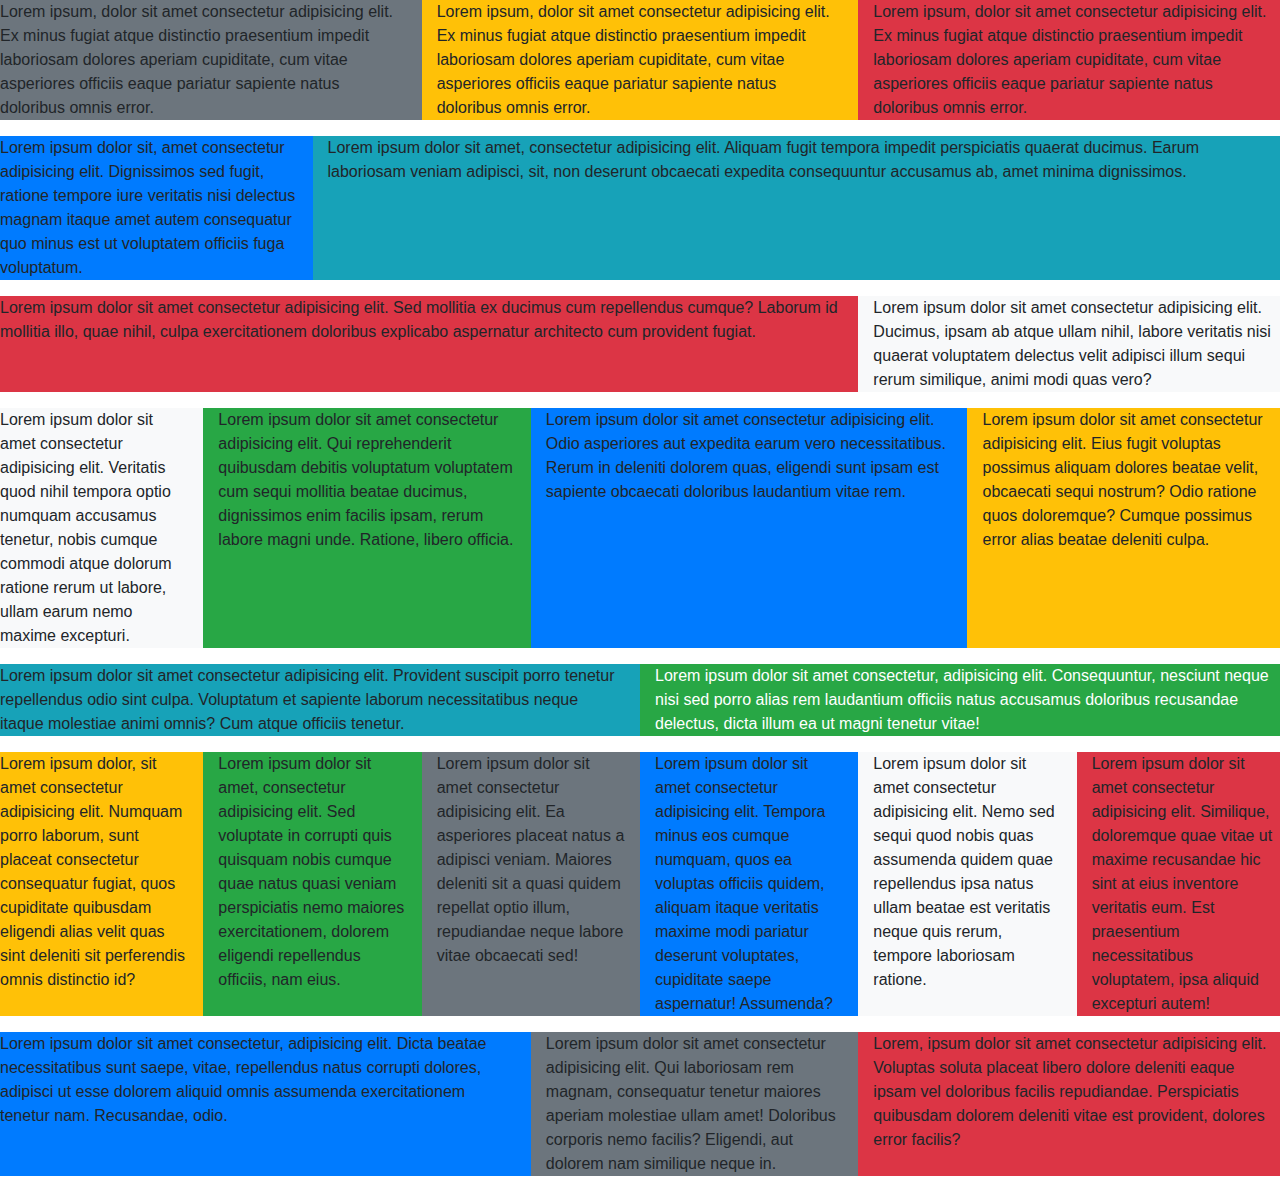
<file: index.html>
<!DOCTYPE html>
<html lang="en">

<head>
    <meta charset="UTF-8">
    <meta name="viewport" content="width=device-width, initial-scale=1.0">
    <link rel="stylesheet" href="https://cdn.jsdelivr.net/npm/bootstrap@4.0.0/dist/css/bootstrap.min.css"
        integrity="sha384-Gn5384xqQ1aoWXA+058RXPxPg6fy4IWvTNh0E263XmFcJlSAwiGgFAW/dAiS6JXm" crossorigin="anonymous">
</head>

<body>
    <div class="contaner">
        <div class="row">
            <p class="col-md-4 bg-secondary">
                Lorem ipsum, dolor sit amet consectetur adipisicing elit. Ex minus fugiat atque distinctio praesentium
                impedit laboriosam dolores aperiam cupiditate, cum vitae asperiores officiis eaque pariatur sapiente
                natus doloribus omnis error.
            </p>
            <p class="col-md-4  bg-warning">
                Lorem ipsum, dolor sit amet consectetur adipisicing elit. Ex minus fugiat atque distinctio praesentium
                impedit laboriosam dolores aperiam cupiditate, cum vitae asperiores officiis eaque pariatur sapiente
                natus doloribus omnis error.
            </p>
            <p class="col-md-4 bg-danger">
                Lorem ipsum, dolor sit amet consectetur adipisicing elit. Ex minus fugiat atque distinctio praesentium
                impedit laboriosam dolores aperiam cupiditate, cum vitae asperiores officiis eaque pariatur sapiente
                natus doloribus omnis error.
            </p>
        </div>

        <div class="row">
            <p class="col-md-3 bg-primary">
                Lorem ipsum dolor sit, amet consectetur adipisicing elit. Dignissimos sed fugit, ratione tempore iure
                veritatis nisi delectus magnam itaque amet autem consequatur quo minus est ut voluptatem officiis fuga
                voluptatum.
            </p>
            <p class="col-md-9 bg-info">
                Lorem ipsum dolor sit amet, consectetur adipisicing elit. Aliquam fugit tempora impedit perspiciatis
                quaerat ducimus. Earum laboriosam veniam adipisci, sit, non deserunt obcaecati expedita consequuntur
                accusamus ab, amet minima dignissimos.
            </p>
        </div>

        <div class="row">
            <p class="col-md-8 bg-danger">
                Lorem ipsum dolor sit amet consectetur adipisicing elit. Sed mollitia ex ducimus cum repellendus cumque?
                Laborum id mollitia illo, quae nihil, culpa exercitationem doloribus explicabo aspernatur architecto cum
                provident fugiat.
            </p>
            <p class="col-md-4 bg-light">
                Lorem ipsum dolor sit amet consectetur adipisicing elit. Ducimus, ipsam ab atque ullam nihil, labore
                veritatis nisi quaerat voluptatem delectus velit adipisci illum sequi rerum similique, animi modi quas
                vero?
            </p>

        </div>

        <div class="row">
            <p class="col-md-2 bg-light">
                Lorem ipsum dolor sit amet consectetur adipisicing elit. Veritatis quod nihil tempora optio numquam
                accusamus tenetur, nobis cumque commodi atque dolorum ratione rerum ut labore, ullam earum nemo maxime
                excepturi.
            </p>
            <p class="col-md-3 bg-success">
                Lorem ipsum dolor sit amet consectetur adipisicing elit. Qui reprehenderit quibusdam debitis voluptatum
                voluptatem cum sequi mollitia beatae ducimus, dignissimos enim facilis ipsam, rerum labore magni unde.
                Ratione, libero officia.
            </p>
            <p class="col-md-4 bg-primary">
                Lorem ipsum dolor sit amet consectetur adipisicing elit. Odio asperiores aut expedita earum vero
                necessitatibus. Rerum in deleniti dolorem quas, eligendi sunt ipsam est sapiente obcaecati doloribus
                laudantium vitae rem.
            </p>
            <p class="col-md-3 bg-warning">
                Lorem ipsum dolor sit amet consectetur adipisicing elit. Eius fugit voluptas possimus aliquam dolores
                beatae velit, obcaecati sequi nostrum? Odio ratione quos doloremque? Cumque possimus error alias beatae
                deleniti culpa.
            </p>

        </div>

        <div class="row">
            <p class="col-md-6 bg-info">
                Lorem ipsum dolor sit amet consectetur adipisicing elit. Provident suscipit porro tenetur repellendus odio sint culpa. Voluptatum et sapiente laborum necessitatibus neque itaque molestiae animi omnis? Cum atque officiis tenetur.
            </p>
            <p class="col-md-6 bg-success text-white">
                Lorem ipsum dolor sit amet consectetur, adipisicing elit. Consequuntur, nesciunt neque nisi sed porro alias rem laudantium officiis natus accusamus doloribus recusandae delectus, dicta illum ea ut magni tenetur vitae!
            </p>
        </div>

        <div class="row">
            <p class="col-md-2 bg-warning">
                Lorem ipsum dolor, sit amet consectetur adipisicing elit. Numquam porro laborum, sunt placeat consectetur consequatur fugiat, quos cupiditate quibusdam eligendi alias velit quas sint deleniti sit perferendis omnis distinctio id?
            </p>
            <p class="col-md-2 bg-success">
                Lorem ipsum dolor sit amet, consectetur adipisicing elit. Sed voluptate in corrupti quis quisquam nobis cumque quae natus quasi veniam perspiciatis nemo maiores exercitationem, dolorem eligendi repellendus officiis, nam eius.
            </p>
            <p class="col-md-2 bg-secondary">
                Lorem ipsum dolor sit amet consectetur adipisicing elit. Ea asperiores placeat natus a adipisci veniam. Maiores deleniti sit a quasi quidem repellat optio illum, repudiandae neque labore vitae obcaecati sed!
            </p>
            <p class="col-md-2 bg-primary">
                Lorem ipsum dolor sit amet consectetur adipisicing elit. Tempora minus eos cumque numquam, quos ea voluptas officiis quidem, aliquam itaque veritatis maxime modi pariatur deserunt voluptates, cupiditate saepe aspernatur! Assumenda?
            </p>
            <p class="col-md-2 bg-light">
                Lorem ipsum dolor sit amet consectetur adipisicing elit. Nemo sed sequi quod nobis quas assumenda quidem quae repellendus ipsa natus ullam beatae est veritatis neque quis rerum, tempore laboriosam ratione.
            </p>
            <p class="col-md-2 bg-danger">
                Lorem ipsum dolor sit amet consectetur adipisicing elit. Similique, doloremque quae vitae ut maxime recusandae hic sint at eius inventore veritatis eum. Est praesentium necessitatibus voluptatem, ipsa aliquid excepturi autem!
            </p>
        </div>

        <div class="row">
            <p class="col-md-5 bg-primary">
                Lorem ipsum dolor sit amet consectetur, adipisicing elit. Dicta beatae necessitatibus sunt saepe, vitae, repellendus natus corrupti dolores, adipisci ut esse dolorem aliquid omnis assumenda exercitationem tenetur nam. Recusandae, odio.
            </p>
            <p class="col-md-3 bg-secondary">
                Lorem ipsum dolor sit amet consectetur adipisicing elit. Qui laboriosam rem magnam, consequatur tenetur maiores aperiam molestiae ullam amet! Doloribus corporis nemo facilis? Eligendi, aut dolorem nam similique neque in.
            </p>
            <p class="col-md-4 bg-danger">
                Lorem, ipsum dolor sit amet consectetur adipisicing elit. Voluptas soluta placeat libero dolore deleniti eaque ipsam vel doloribus facilis repudiandae. Perspiciatis quibusdam dolorem deleniti vitae est provident, dolores error facilis?
            </p>
        </div>
    </div>





    <script src="https://code.jquery.com/jquery-3.2.1.slim.min.js"
        integrity="sha384-KJ3o2DKtIkvYIK3UENzmM7KCkRr/rE9/Qpg6aAZGJwFDMVNA/GpGFF93hXpG5KkN"
        crossorigin="anonymous"></script>
    <script src="https://cdn.jsdelivr.net/npm/popper.js@1.12.9/dist/umd/popper.min.js"
        integrity="sha384-ApNbgh9B+Y1QKtv3Rn7W3mgPxhU9K/ScQsAP7hUibX39j7fakFPskvXusvfa0b4Q"
        crossorigin="anonymous"></script>
    <script src="https://cdn.jsdelivr.net/npm/bootstrap@4.0.0/dist/js/bootstrap.min.js"
        integrity="sha384-JZR6Spejh4U02d8jOt6vLEHfe/JQGiRRSQQxSfFWpi1MquVdAyjUar5+76PVCmYl"
        crossorigin="anonymous"></script>
</body>

</html>
</file>
